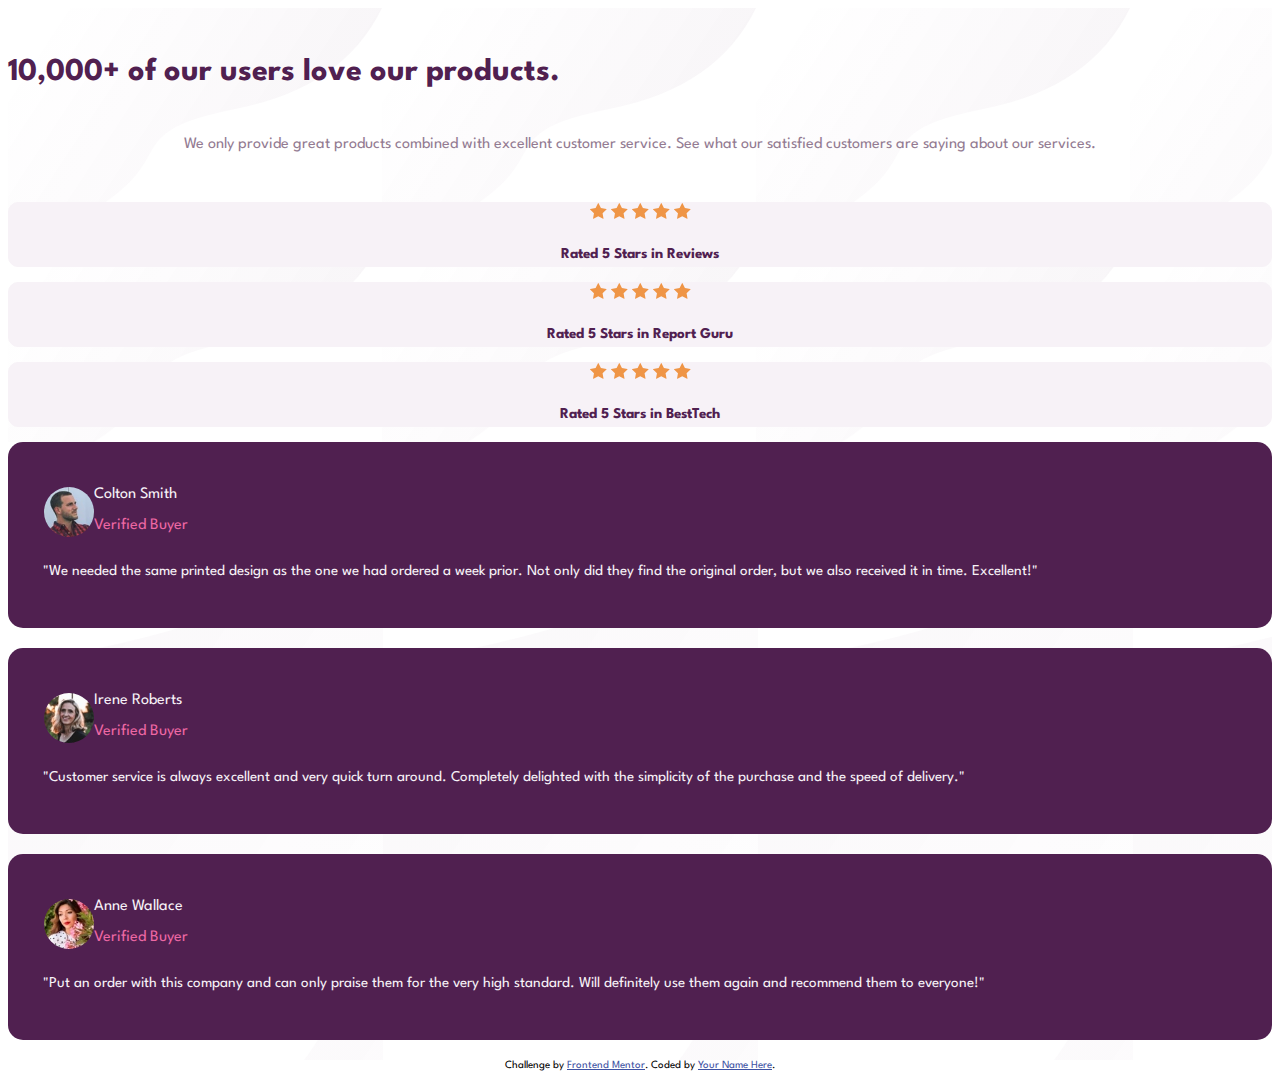
<file: social-proof-section-master/index.html>
<!DOCTYPE html>
<html lang="en">
  <head>
    <meta charset="UTF-8" />
    <meta name="viewport" content="width=device-width, initial-scale=1.0" />
    <!-- displays site properly based on user's device -->
    <link href="https://cdn.jsdelivr.net/npm/bootstrap@5.1.3/dist/css/bootstrap.min.css" rel="stylesheet" integrity="sha384-1BmE4kWBq78iYhFldvKuhfTAU6auU8tT94WrHftjDbrCEXSU1oBoqyl2QvZ6jIW3" crossorigin="anonymous">
    
    <link
      rel="icon"
      type="image/png"
      sizes="32x32"
      href="./images/favicon-32x32.png"
    />


    <title>Frontend Mentor | Social proof section</title>

    <!-- Feel free to remove these styles or customise in your own stylesheet 👍 -->
    <style>
      .attribution {
        font-size: 11px;
        text-align: center;
      }
      .attribution a {
        color: hsl(228, 45%, 44%);
      }
    </style>
    <link rel="stylesheet" href="styles.css">
  </head>


  <body>
    <div class="container" id="maincontainer">
    <div id="cont1">
    <h1 class="text-center">10,000+ of our users love our products.</h1>

    <p class="" id="leadtext">We only provide great products combined with excellent customer service.
      See what our satisfied customers are saying about our services.</p>
    
    
    <div class="container reviewcontainer">
      <div class="container stars">
        <img src="./images/icon-star.svg" alt="">
        <img src="./images/icon-star.svg" alt="">
        <img src="./images/icon-star.svg" alt="">
        <img src="./images/icon-star.svg" alt="">
        <img src="./images/icon-star.svg" alt="">
      </div>
      <p class="rated">Rated 5 Stars in Reviews</p>
    </div>
    <br>
    <div class="container reviewcontainer">
      <div class="container stars">
        <img src="./images/icon-star.svg" alt="">
        <img src="./images/icon-star.svg" alt="">
        <img src="./images/icon-star.svg" alt="">
        <img src="./images/icon-star.svg" alt="">
        <img src="./images/icon-star.svg" alt="">
      </div>
      <p class="rated">Rated 5 Stars in Report Guru</p>
    </div>
    <br>
    <div class="container reviewcontainer">
      <div class="container stars">
        <img src="./images/icon-star.svg" alt="">
        <img src="./images/icon-star.svg" alt="">
        <img src="./images/icon-star.svg" alt="">
        <img src="./images/icon-star.svg" alt="">
        <img src="./images/icon-star.svg" alt="">
      </div>
      <p class="rated">Rated 5 Stars in BestTech</p>
    </div>
    <br>
  </div>
  <div id="cont2">
  <div class="container reviewbox">
    <div class="container picbox">
      <img class="pfp" src="./images/image-colton.jpg" alt="">
      <div class="container idbox">
        <p class="name">Colton Smith</p>
        <p class="verifiedbuyer">Verified Buyer</p>
    </div>
    </div>
    <p class="reviewparagraph">"We needed the same printed design as the one we had ordered a week prior.
      Not only did they find the original order, but we also received it in time.
      Excellent!"</p>
  </div>
  <div class="container reviewbox">
    <div class="container picbox">
      <img class="pfp" src="./images/image-irene.jpg" alt="">
    <div class="container idbox">
      <p class="name">Irene Roberts</p>
      <p class="verifiedbuyer">Verified Buyer</p>
    </div>
    </div>
    <p class="reviewparagraph">"Customer service is always excellent and very quick turn around. Completely
      delighted with the simplicity of the purchase and the speed of delivery."</p>
  </div>
  <div class="container reviewbox">

    <div class="container picbox">
      <img class="pfp" src="./images/image-anne.jpg" alt="">
      <div class="container idbox">
        <p class="name">Anne Wallace</p>
        <p class="verifiedbuyer">Verified Buyer</p>
      </div>
    </div>
      
      


    <p class="reviewparagraph">"Put an order with this company and can only praise them for the very high
      standard. Will definitely use them again and recommend them to everyone!"</p>
  </div>

  </div>
    <div class="attribution">
      Challenge by
      <a href="https://www.frontendmentor.io?ref=challenge" target="_blank"
        >Frontend Mentor</a
      >. Coded by <a href="#">Your Name Here</a>.
    </div>
  </div>


  </body>
  <script src="https://cdn.jsdelivr.net/npm/bootstrap@5.1.3/dist/js/bootstrap.bundle.min.js" integrity="sha384-ka7Sk0Gln4gmtz2MlQnikT1wXgYsOg+OMhuP+IlRH9sENBO0LRn5q+8nbTov4+1p" crossorigin="anonymous"></script>
</html>
</file>
<file: social-proof-section-master/styles.css>
@import url('https://fonts.googleapis.com/css2?family=League+Spartan:wght@400;500;700;800;900&display=swap');
body{
    font-family: 'League Spartan', sans-serif !important;
}
#maincontainer{
    display: flex;
    flex-direction: column;
    
}

h1{
    color: hsl(300, 43%, 22%);
    font-weight: 700;
    margin-bottom: 50px !important;
    margin-top: 50px !important;
}
#leadtext{
    color: hsl(303, 10%, 53%);
    text-align: center;
    
    font-weight: 400;
    margin-bottom: 50px !important;
    margin-right: 10px;
    margin-left: 10px;
    padding: 0 20px;
}
.reviewcontainer{
    border: 1px solid hsl(300, 24%, 96%);
    background-color: hsl(300, 24%, 96%);
    text-align: center;
    font-size: 15px;
    color: hsl(300, 43%, 22%);
    font-weight: 700;
    border-radius: 10px;
}
.pfp{
    border-radius: 50px;
    width: 50px;
    height: 50px;
}
.reviewbox{
    background-color: hsl(300, 43%, 22%);
    margin-bottom: 20px;
    border-radius: 15px;
    padding: 15px 35px 15px 35px;
    
}
.rated{
    
    transform: translate(0,10px);
}
.name{
    color: hsl(300, 24%, 96%);
    margin: 0;
    
    
}
.verifiedbuyer{
    color: hsl(333, 80%, 67%);
    
    font-weight: 400;
    
}
.reviewparagraph{
    color: hsl(300, 24%, 96%);
    font-weight: 400 !important;
    font-size: 15px !important;
    padding-bottom: 20px;
}
.picbox{
    padding-top: 30px;
    display: flex;
    flex-direction: row;
    padding-left: 1px;
    
}
.idbox{
    display: flex;
    flex-direction: column;
    
}
#cont1{
    background-image: url(./images/bg-pattern-top-mobile.svg);
}
#cont2{
    background-image: url(./images/bg-pattern-bottom-mobile.svg);
}
</file>
